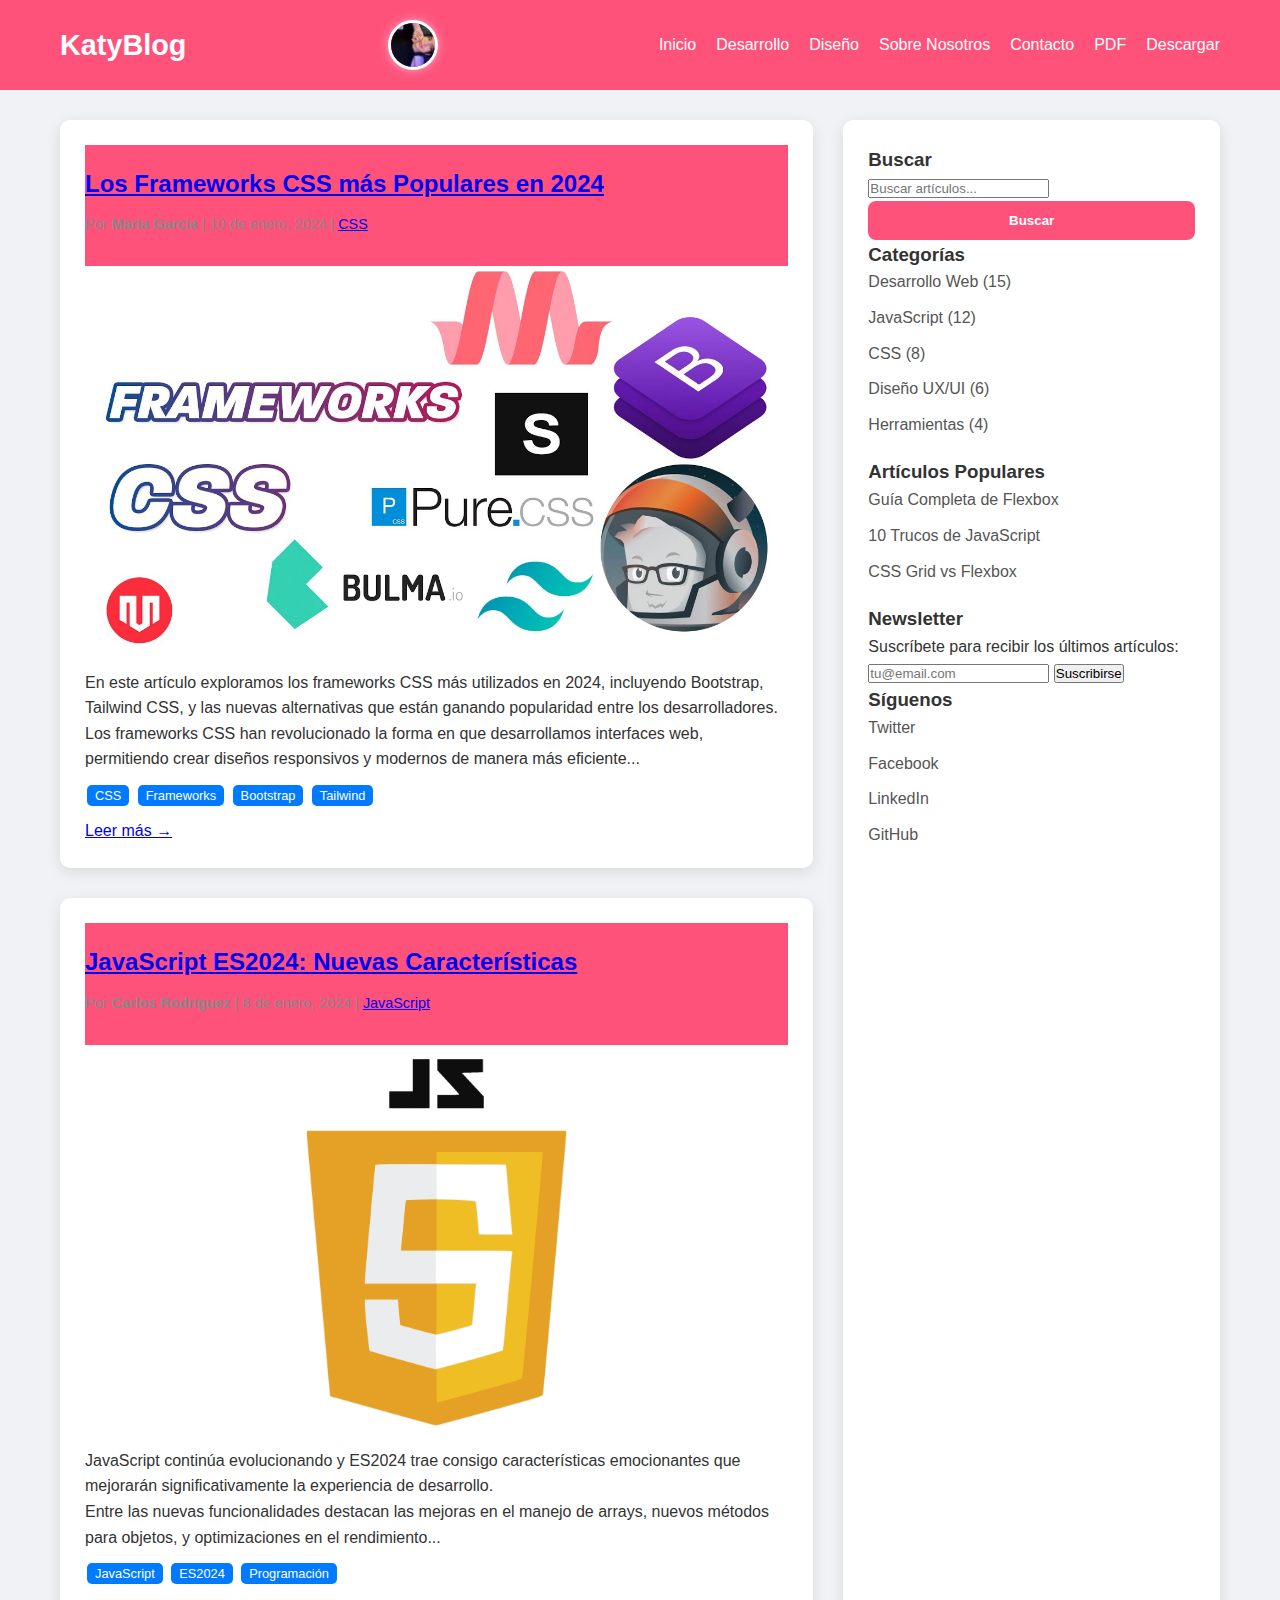
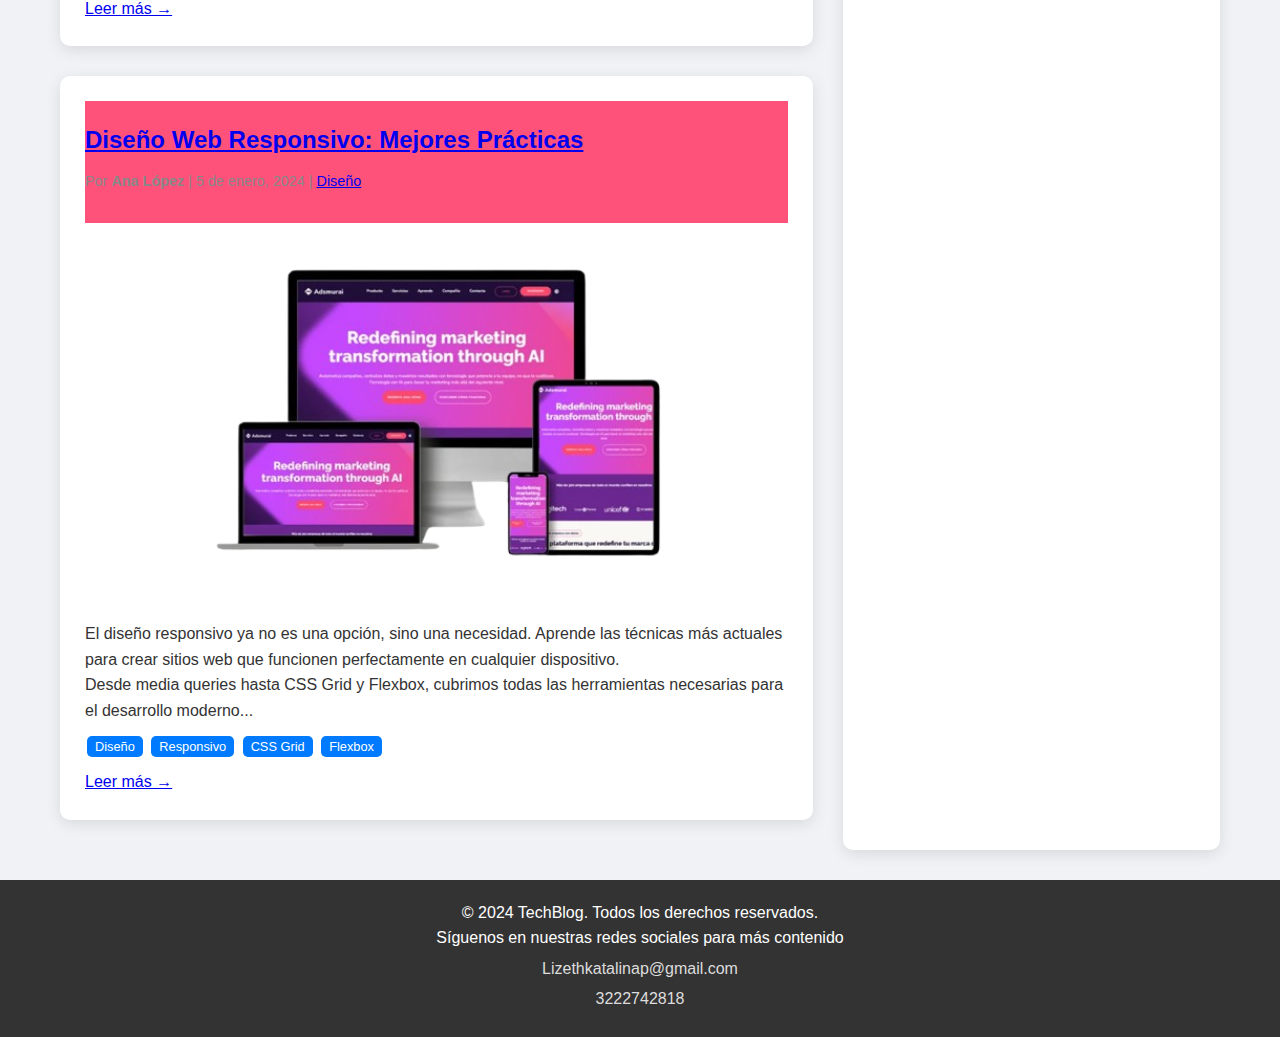
<file: index.html>
<!DOCTYPE html>
<html lang="es">
<head>
    <meta charset="UTF-8">
    <meta name="viewport" content="width=device-width, initial-scale=1.0">
    <title>TechBlog - Últimas Tendencias en Tecnología</title>
    <link rel="stylesheet" href="Estilos.css">
    <meta name="description" content="Blog sobre tecnología, desarrollo web y las últimas tendencias del sector">
</head>
<body>
    <header>
        <div class="container">
            <div class="header-content">
                <h1>KatyBlog</h1>
                <img class="profile-pic" src="kata.png.jpeg" alt="Foto de perfil">
                <nav>
                    <ul>
                        <li><a href="#inicio">Inicio</a></li>
                        <li><a href="#desarrollo">Desarrollo</a></li>
                        <li><a href="#diseño">Diseño</a></li>
                        <li><a href="#sobre-nosotros">Sobre Nosotros</a></li>
                        <li><a href="#contacto">Contacto</a></li>
                        <li><a href="2. Presupuesto bàsico.pdf" download>PDF</a></li>
                        <li><a href="TALLER PROCESAR-LAS MEDIDAS DE TENDENCIA..docx" download>Descargar</a></li>
                    </ul>
                </nav>
            </div>
        </div>
    </header>

    <div class="container">
        <main>
            <section id="posts">
                <article>
                    <header>
                        <h2><a href="https://www.browserstack.com/guide/top-css-frameworks">Los Frameworks CSS más Populares en 2024</a></h2>
                        <div class="article-meta">
                            Por <strong>María García</strong> | 
                            <time datetime="2024-01-10">10 de enero, 2024</time> | 
                            <a href="https://www.browserstack.com/guide/top-css-frameworks">CSS</a>
                        </div>
                    </header>
                    <img src="frame.jpg" alt="Logos de frameworks CSS" class="article-img">

                    <div class="article-content">
                        <p>En este artículo exploramos los frameworks CSS más utilizados en 2024, incluyendo Bootstrap, Tailwind CSS, y las nuevas alternativas que están ganando popularidad entre los desarrolladores.</p>
                        <p>Los frameworks CSS han revolucionado la forma en que desarrollamos interfaces web, permitiendo crear diseños responsivos y modernos de manera más eficiente...</p>
                        <div class="tags">
                            <span class="tag">CSS</span>
                            <span class="tag">Frameworks</span>
                            <span class="tag">Bootstrap</span>
                            <span class="tag">Tailwind</span>
                        </div>
                        <a href="https://www.dreamhost.com/blog/es/frameworks-css-populares/">Leer más →</a>
                    </div>
                </article>

                <article>
                    <header>
                        <h2><a href="https://dev.to/delia_code/exploring-the-newest-features-in-javascript-es2024-jie">JavaScript ES2024: Nuevas Características</a></h2>
                        <div class="article-meta">
                            Por <strong>Carlos Rodríguez</strong> | 
                            <time datetime="2024-01-08">8 de enero, 2024</time> | 
                            <a href="https://lenguajejs.com/javascript/">JavaScript</a>
                        </div>
                    </header>
                    <img src="image.png" alt="Logo de JavaScript con año 2024" class="article-img-medium">

                    <div class="article-content">
                        <p>JavaScript continúa evolucionando y ES2024 trae consigo características emocionantes que mejorarán significativamente la experiencia de desarrollo.</p>
                        <p>Entre las nuevas funcionalidades destacan las mejoras en el manejo de arrays, nuevos métodos para objetos, y optimizaciones en el rendimiento...</p>
                        <div class="tags">
                            <span class="tag">JavaScript</span>
                            <span class="tag">ES2024</span>
                            <span class="tag">Programación</span>
                        </div>
                        <a href="https://developer.mozilla.org/es/docs/Learn_web_development/Getting_started/Your_first_website/Adding_interactivity">Leer más →</a>
                    </div>
                </article>

                <article>
                    <header>
                        <h2><a href="https://www-browserstack-com.translate.goog/guide/best-practice-responsive-design?_x_tr_sl=en&_x_tr_tl=es&_x_tr_hl=es&_x_tr_pto=tc">Diseño Web Responsivo: Mejores Prácticas</a></h2>
                        <div class="article-meta">
                            Por <strong>Ana López</strong> | 
                            <time datetime="2024-01-05">5 de enero, 2024</time> | 
                            <a href="https://www-browserstack-com.translate.goog/guide/best-practice-responsive-design?_x_tr_sl=en&_x_tr_tl=es&_x_tr_hl=es&_x_tr_pto=tc">Diseño</a>
                        </div>
                    </header>
                    <img src="Responsive.png" alt="Dispositivos mostrando diseño responsivo" class="article-img">

                    <div class="article-content">
                        <p>El diseño responsivo ya no es una opción, sino una necesidad. Aprende las técnicas más actuales para crear sitios web que funcionen perfectamente en cualquier dispositivo.</p>
                        <p>Desde media queries hasta CSS Grid y Flexbox, cubrimos todas las herramientas necesarias para el desarrollo moderno...</p>
                        <div class="tags">
                            <span class="tag">Diseño</span>
                            <span class="tag">Responsivo</span>
                            <span class="tag">CSS Grid</span>
                            <span class="tag">Flexbox</span>
                        </div>
                        <a href="https://www-browserstack-com.translate.goog/guide/best-practice-responsive-design?_x_tr_sl=en&_x_tr_tl=es&_x_tr_hl=es&_x_tr_pto=tc">Leer más →</a>
                    </div>
                </article>
            </section>

            <aside>
                <section>
                    <h3>Buscar</h3>
                    <form class="search-form">
                        <input type="search" placeholder="Buscar artículos..." class="input-text">
                        <button type="submit" class="btn" aria-label="Buscar artículos">Buscar</button>
                    </form>
                </section>

                <section>
                    <h3>Categorías</h3>
                    <ul class="list">
                        <li><a href="https://desarrolloweb.com/">Desarrollo Web (15)</a></li>
                        <li><a href="https://developer.mozilla.org/es/docs/Web/JavaScript">JavaScript (12)</a></li>
                        <li><a href="https://developer.mozilla.org/es/docs/Web/CSS">CSS (8)</a></li>
                        <li><a href="https://www.ironhack.com/es/blog/que-es-y-que-hace-un-disenador-ux-ui">Diseño UX/UI (6)</a></li>
                        <li><a href="https://www.euroinnova.com/blog/herramientas-de-programacion">Herramientas (4)</a></li>
                    </ul>
                </section>

                <section>
                    <h3>Artículos Populares</h3>
                    <ul class="list">
                        <li><a href="https://css-tricks.com/snippets/css/a-guide-to-flexbox/">Guía Completa de Flexbox</a></li>
                        <li><a href="https://platzi.com/blog/10-trucos-claves-con-javascript/">10 Trucos de JavaScript</a></li>
                        <li><a href="https://carontestudio.com/blog/flexbox-vs-css-grid/">CSS Grid vs Flexbox</a></li>
                    </ul>
                </section>

                <section>
                    <h3>Newsletter</h3>
                    <p>Suscríbete para recibir los últimos artículos:</p>
                    <form class="newsletter-form">
                        <input type="email" placeholder="tu@email.com" class="input-text">
                        <button type="submit" class="btn" aria-label="Suscribirse al boletín">Suscribirse</button>
                    </form>
                </section>

                <section>
                    <h3>Síguenos</h3>
                    <ul class="list">
                        <li><a href="https://twitter.com/techblog">Twitter</a></li>
                        <li><a href="https://facebook.com/techblog">Facebook</a></li>
                        <li><a href="https://linkedin.com/company/techblog">LinkedIn</a></li>
                        <li><a href="https://github.com/techblog">GitHub</a></li>
                    </ul>
                </section>
            </aside>
        </main>
    </div>

    <footer>
        <div class="container">
            <p>&copy; 2024 TechBlog. Todos los derechos reservados.</p>
            <p>Síguenos en nuestras redes sociales para más contenido</p>
            <ul class="list">
                <li><a href="mailto:Lizethkatalinap@gmail.com">Lizethkatalinap@gmail.com</a></li>
                <li><a href="tel:+573222742818">3222742818</a></li>
            </ul>
        </div>
    </footer>
</body>
</html>
</file>
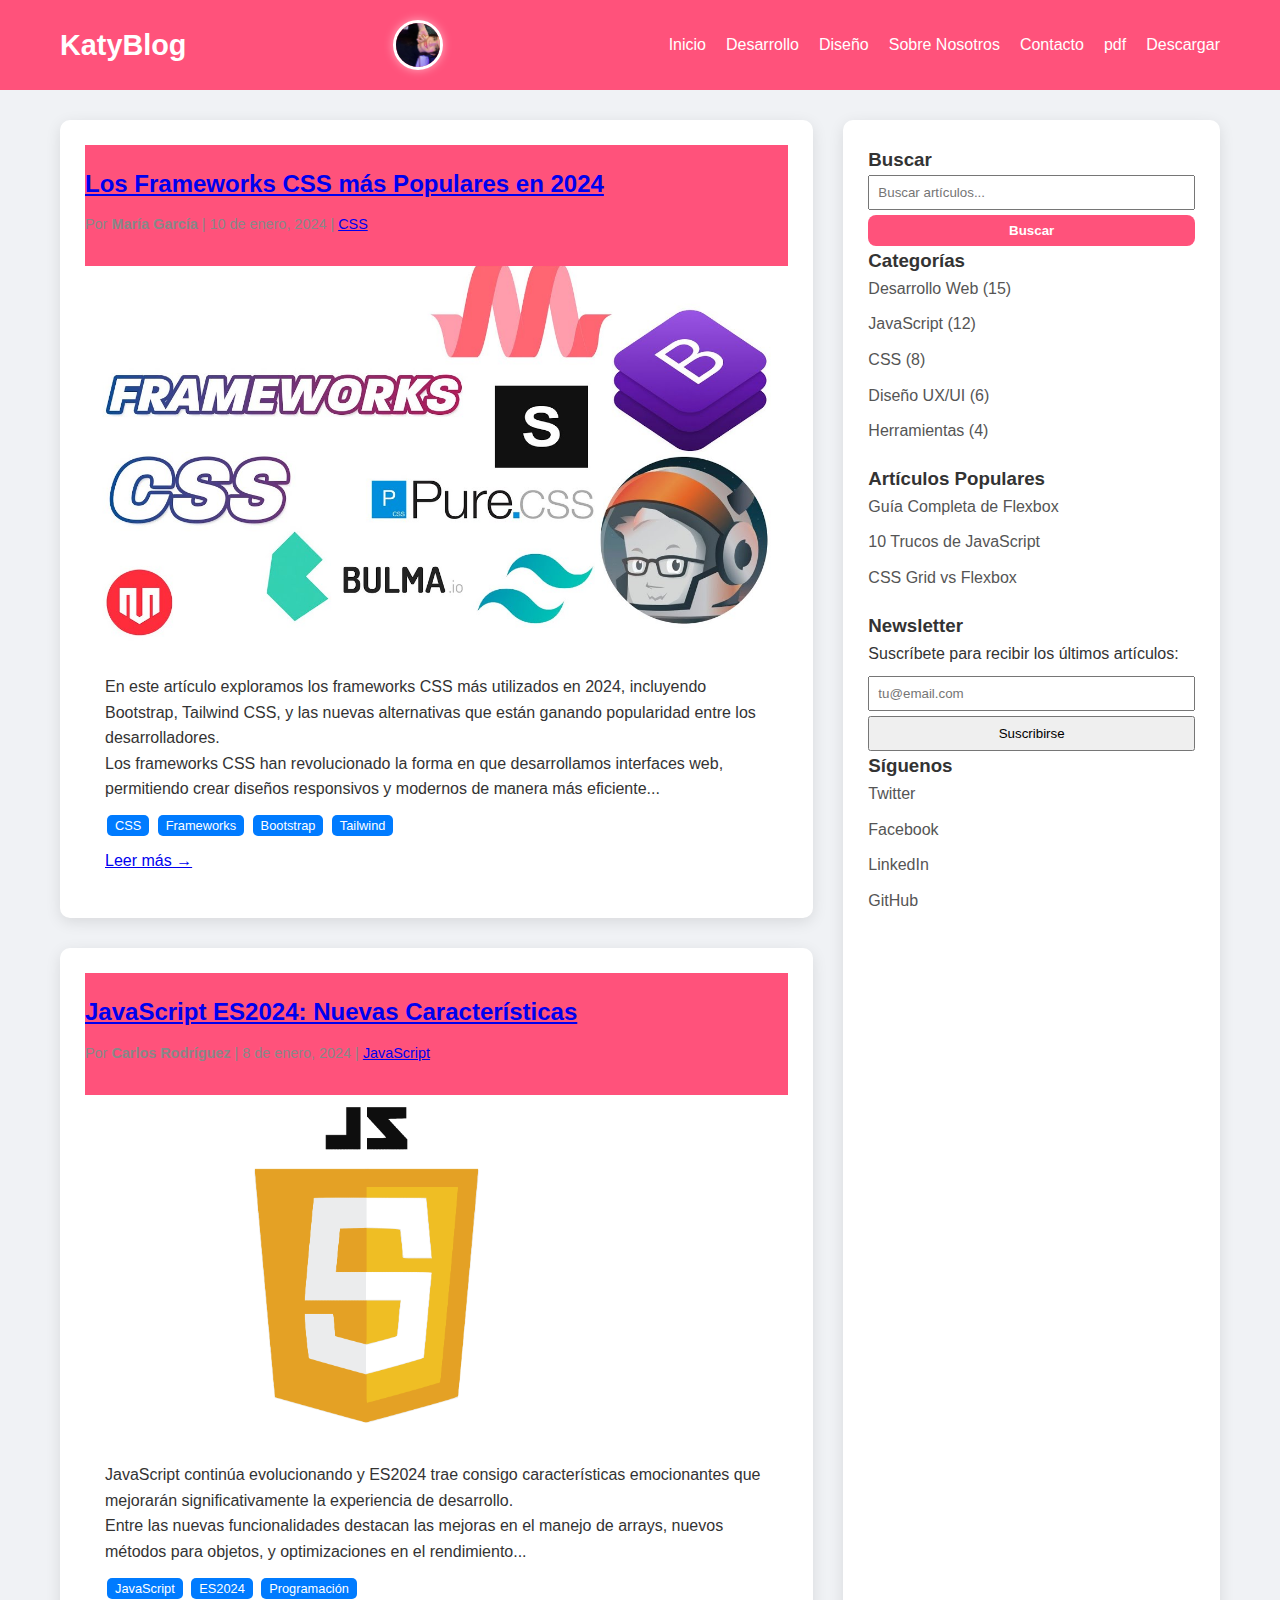
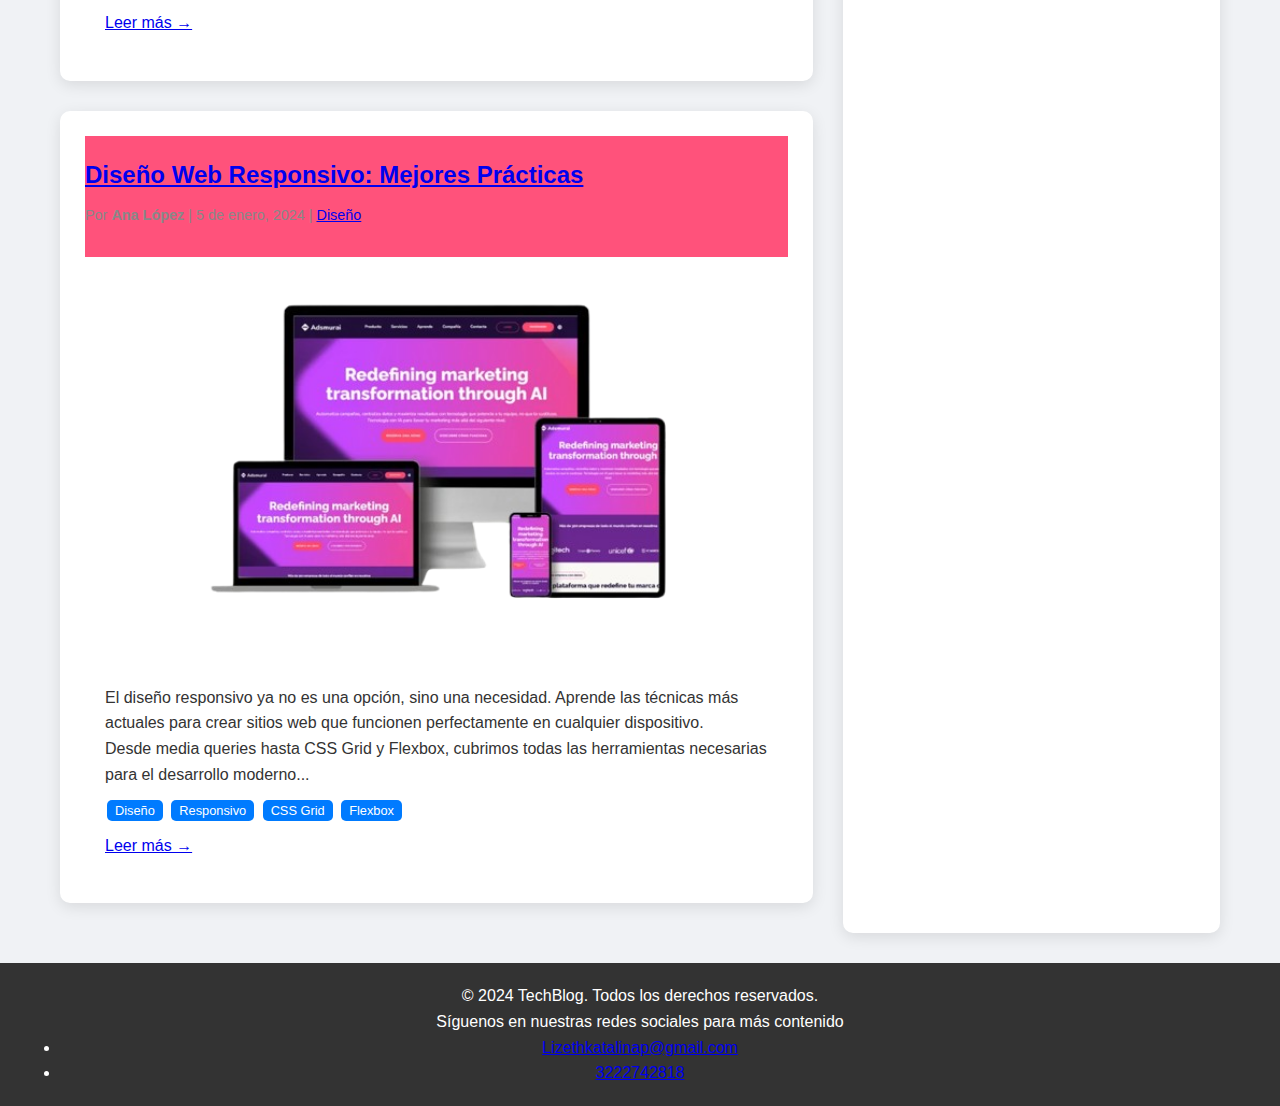
<file: Index.html>
<!DOCTYPE html>
<html lang="es">
<head>
    <meta charset="UTF-8">
    <meta name="viewport" content="width=device-width, initial-scale=1.0">
    <title>TechBlog  - Últimas Tendencias en Tecnología</title>
    <link rel="stylesheet" href="Estilos.css">
    <meta name="description" content="Blog sobre tecnología, desarrollo web y las últimas tendencias del sector">
    <!-- <style>
               * { margin: 0; padding: 0; box-sizing: border-box; }
        body { font-family: 'Segoe UI', sans-serif; line-height: 1.6; }
        .container { max-width: 1200px; margin: 0 auto; padding: 0 20px; }
        header { background: #d69cdb; color: rgb(214, 165, 208); padding: 1rem 0; }
        .header-content { display: flex; justify-content: space-between; align-items: center; }
        nav ul { display: flex; list-style: none; }
        nav li { margin-left: 20px; }
        nav a { color: white; text-decoration: none; }
        main { display: grid; grid-template-columns: 2fr 1fr; gap: 30px; margin: 30px 0; }
        article { background: white; margin-bottom: 30px; box-shadow: 0 2px 10px rgba(0,0,0,0.1); }
        .article-meta { color: #666; font-size: 0.9em; margin: 10px 0; }
        aside { background: #f8f9fa; padding: 20px; }
        footer { background: #333; color: white; text-align: center; padding: 20px 0; }
        .search-form { margin: 20px 0; }
        .tags { margin: 10px 0; }
        .tag { background: #007bff; color: white; padding: 3px 8px; margin: 2px; font-size: 0.8em; }

    </style> -->
</head>
<body>
    <header>
        <div class="container">
            <div class="header-content">
                <h1>KatyBlog</h1>
                <img class="profile-pic"src="kata.png.jpeg" alt ="Foto de perfil">
                <nav>
                    <ul>
                        <li><a href="#inicio">Inicio</a></li>
                        <li><a href="#desarrollo">Desarrollo</a></li>
                        <li><a href="#diseño">Diseño</a></li>
                        <li><a href="#sobre-nosotros">Sobre Nosotros</a></li>
                        <li><a href="#contacto">Contacto</a></li>
                        <li><a href="2. Presupuesto bàsico.pdf" download="">pdf</a></li>
                        <li><a href="TALLER PROCESAR-LAS MEDIDAS DE TENDENCIA..docx" download="">Descargar</a></li>

                    </ul>
                </nav>
            </div>
        </div>
    </header>

    <div class="container">
        <main>
            <section id="posts">
                <article>
                    <header>
                        <h2><a href="https://www.browserstack.com/guide/top-css-frameworks">Los Frameworks CSS más Populares en 2024</a></h2>
                        <div class="article-meta">
                            Por <strong>María García</strong> | 
                            <time datetime="2024-01-10">10 de enero, 2024</time> | 
                            <a href="https://www.browserstack.com/guide/top-css-frameworks">CSS</a>
                        </div>
                    </header>
                    <img src="frame.jpg" alt="Logos de frameworks CSS" style="width: 100%; height: 380px; object-fit: cover;">

                    <div style="padding: 20px;">
                        <p>En este artículo exploramos los frameworks CSS más utilizados en 2024, incluyendo Bootstrap, Tailwind CSS, y las nuevas alternativas que están ganando popularidad entre los desarrolladores.</p>
                        <p>Los frameworks CSS han revolucionado la forma en que desarrollamos interfaces web, permitiendo crear diseños responsivos y modernos de manera más eficiente...</p>
                        <div class="tags">
                            <span class="tag">CSS</span>
                            <span class="tag">Frameworks</span>
                            <span class="tag">Bootstrap</span>
                            <span class="tag">Tailwind</span>
                        </div>
                        <a href="https://www.dreamhost.com/blog/es/frameworks-css-populares/">Leer más →</a>
                    </div>
                </article>

                <article>
                    <header>
                        <h2><a href="https://dev.to/delia_code/exploring-the-newest-features-in-javascript-es2024-jie">JavaScript ES2024: Nuevas Características</a></h2>
                        <div class="article-meta">
                            Por <strong>Carlos Rodríguez</strong> | 
                            <time datetime="2024-01-08">8 de enero, 2024</time> | 
                            <a href="https://lenguajejs.com/javascript/">JavaScript</a>
                        </div>
                    </header>
                    <img src="image.png" alt="Logo de JavaScript con año 2024" style="width: 80%; height: 340px; object-fit: cover;">
                    <div style="padding: 20px;">
                        <p>JavaScript continúa evolucionando y ES2024 trae consigo características emocionantes que mejorarán significativamente la experiencia de desarrollo.</p>
                        <p>Entre las nuevas funcionalidades destacan las mejoras en el manejo de arrays, nuevos métodos para objetos, y optimizaciones en el rendimiento...</p>
                        <div class="tags">
                            <span class="tag">JavaScript</span>
                            <span class="tag">ES2024</span>
                            <span class="tag">Programación</span>
                        </div>
                        <a href="https://developer.mozilla.org/es/docs/Learn_web_development/Getting_started/Your_first_website/Adding_interactivity">Leer más →</a>
                    </div>
                </article>

                <article>
                    <header>
                        <h2><a href="https://www-browserstack-com.translate.goog/guide/best-practice-responsive-design?_x_tr_sl=en&_x_tr_tl=es&_x_tr_hl=es&_x_tr_pto=tc">Diseño Web Responsivo: Mejores Prácticas</a></h2>
                        <div class="article-meta">
                            Por <strong>Ana López</strong> | 
                            <time datetime="2024-01-05">5 de enero, 2024</time> | 
                            <a href="https://www-browserstack-com.translate.goog/guide/best-practice-responsive-design?_x_tr_sl=en&_x_tr_tl=es&_x_tr_hl=es&_x_tr_pto=tc">Diseño</a>
                        </div>
                    </header>
                    <img src="Responsive.png" alt="Dispositivos mostrando diseño responsivo" style="width: 100%; height: 400px; object-fit: cover;">
                    <div style="padding: 20px;">
                        <p>El diseño responsivo ya no es una opción, sino una necesidad. Aprende las técnicas más actuales para crear sitios web que funcionen perfectamente en cualquier dispositivo.</p>
                        <p>Desde media queries hasta CSS Grid y Flexbox, cubrimos todas las herramientas necesarias para el desarrollo moderno...</p>
                        <div class="tags">
                            <span class="tag">Diseño</span>
                            <span class="tag">Responsivo</span>
                            <span class="tag">CSS Grid</span>
                            <span class="tag">Flexbox</span>
                        </div>
                        <a href="https://www-browserstack-com.translate.goog/guide/best-practice-responsive-design?_x_tr_sl=en&_x_tr_tl=es&_x_tr_hl=es&_x_tr_pto=tc">Leer más →</a>
                    </div>
                </article>
            </section>

            <aside>
                <section>
                    <h3>Buscar</h3>
                    <form class="search-form">
                        <input type="search" placeholder="Buscar artículos..." style="width: 100%; padding: 8px;">
                        <button type="submit" style="width: 100%; padding: 8px; margin-top: 5px;">Buscar</button>
                    </form>
                </section>

                <section>
                    <h3>Categorías</h3>
                    <ul style="list-style: none;">
                        <li><a href="https://desarrolloweb.com/">Desarrollo Web (15)</a></li>
                        <li><a href="https://developer.mozilla.org/es/docs/Web/JavaScript">JavaScript (12)</a></li>
                        <li><a href="https://developer.mozilla.org/es/docs/Web/CSS">CSS (8)</a></li>
                        <li><a href="https://www.ironhack.com/es/blog/que-es-y-que-hace-un-disenador-ux-ui">Diseño UX/UI (6)</a></li>
                        <li><a href="https://www.euroinnova.com/blog/herramientas-de-programacion">Herramientas (4)</a></li>
                    </ul>
                </section>

                <section>
                    <h3>Artículos Populares</h3>
                    <ul style="list-style: none;">
                        <li><a href="https://css-tricks.com/snippets/css/a-guide-to-flexbox/">Guía Completa de Flexbox</a></li>
                        <li><a href="https://platzi.com/blog/10-trucos-claves-con-javascript/">10 Trucos de JavaScript</a></li>
                        <li><a href="https://carontestudio.com/blog/flexbox-vs-css-grid/">CSS Grid vs Flexbox</a></li>
                    </ul>
                </section>

                <section>
                    <h3>Newsletter</h3>
                    <p>Suscríbete para recibir los últimos artículos:</p>
                    <form style="margin-top: 10px;">
                        <input type="email" placeholder="tu@email.com" style="width: 100%; padding: 8px; margin-bottom: 5px;">
                        <button type="submit" style="width: 100%; padding: 8px;">Suscribirse</button>
                    </form>
                </section>

                <section>
                    <h3>Síguenos</h3>
                    <ul style="list-style: none;">
                        <li><a href="https://twitter.com/techblog">Twitter</a></li>
                        <li><a href="https://facebook.com/techblog">Facebook</a></li>
                        <li><a href="https://linkedin.com/company/techblog">LinkedIn</a></li>
                        <li><a href="https://github.com/techblog">GitHub</a></li>
                    </ul>
                </section>
            </aside>
        </main>
    </div>

    <footer>
        <div class="container">
            <p>&copy; 2024 TechBlog. Todos los derechos reservados.</p>
            <p>Síguenos en nuestras redes sociales para más contenido</p>

            <li><a href="mailto:Lizethkatalinap@gmail.com">Lizethkatalinap@gmail.com</a></li>
            <li><a href="3222742818">3222742818</a></li>
        </div>
    </footer>
</body>
</html>
</file>
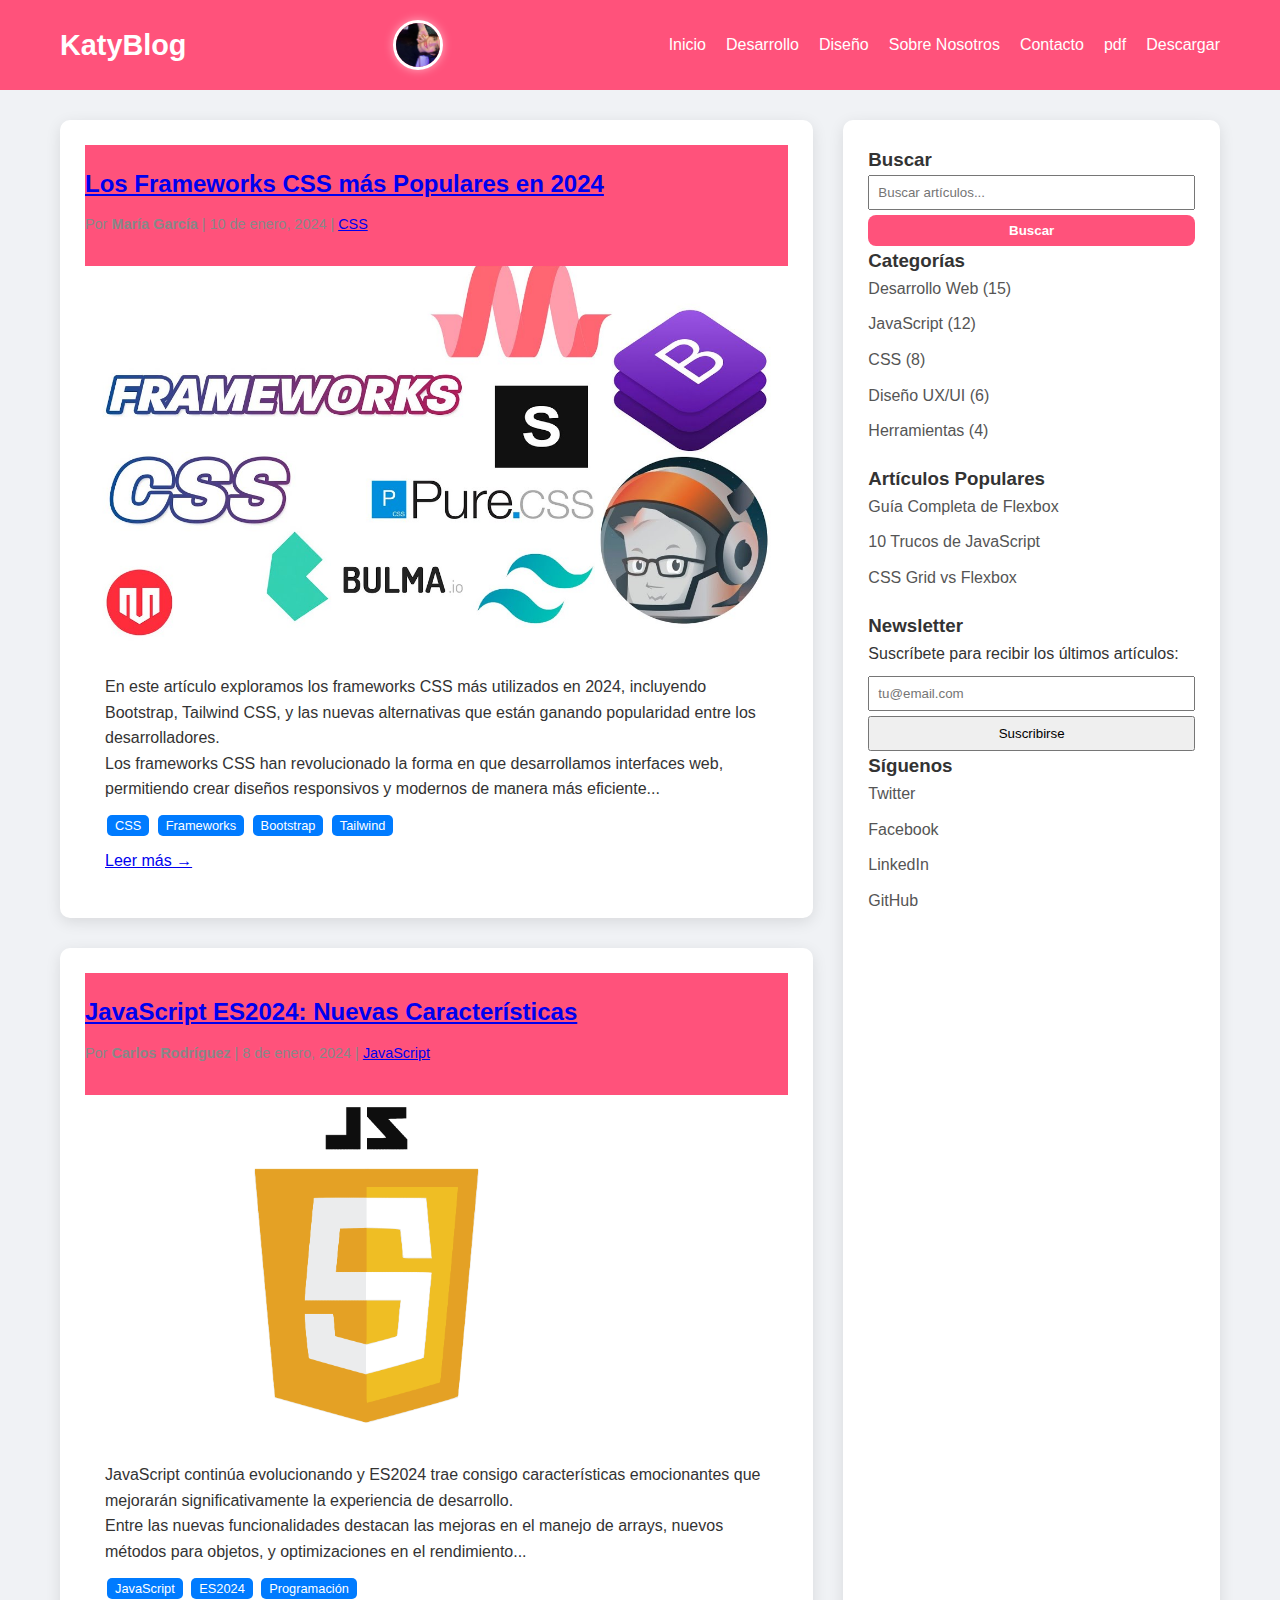
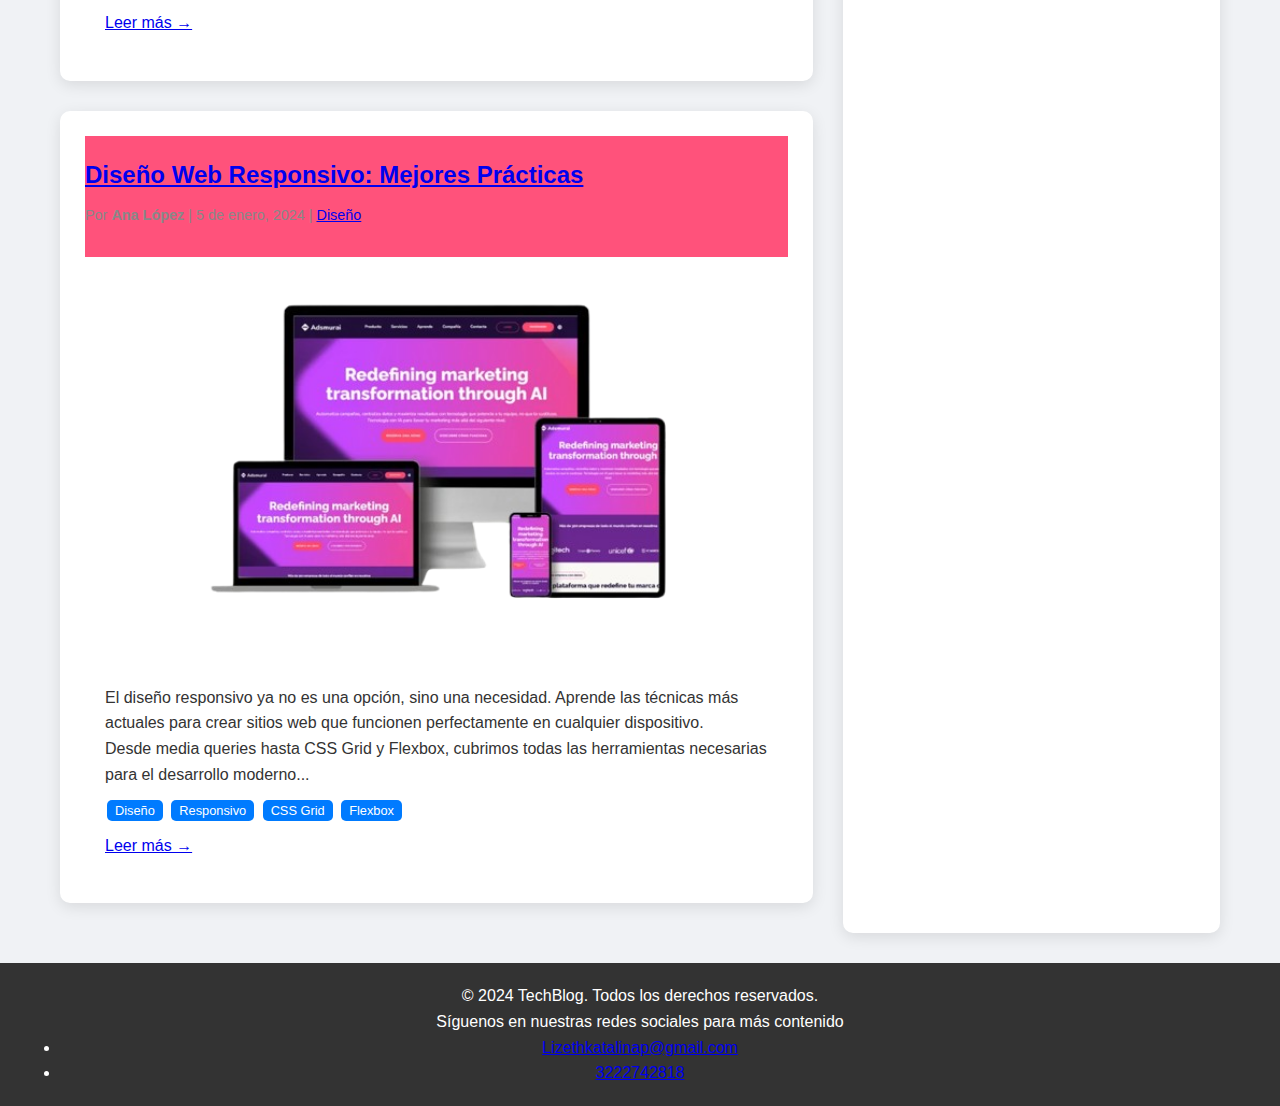
<file: plantilla.html>
<!DOCTYPE html>
<html lang="es">
<head>
    <meta charset="UTF-8">
    <meta name="viewport" content="width=device-width, initial-scale=1.0">
    <title>TechBlog  - Últimas Tendencias en Tecnología</title>
    <link rel="stylesheet" href="Estilos.css">
    <meta name="description" content="Blog sobre tecnología, desarrollo web y las últimas tendencias del sector">
    <!-- <style>
               * { margin: 0; padding: 0; box-sizing: border-box; }
        body { font-family: 'Segoe UI', sans-serif; line-height: 1.6; }
        .container { max-width: 1200px; margin: 0 auto; padding: 0 20px; }
        header { background: #d69cdb; color: rgb(214, 165, 208); padding: 1rem 0; }
        .header-content { display: flex; justify-content: space-between; align-items: center; }
        nav ul { display: flex; list-style: none; }
        nav li { margin-left: 20px; }
        nav a { color: white; text-decoration: none; }
        main { display: grid; grid-template-columns: 2fr 1fr; gap: 30px; margin: 30px 0; }
        article { background: white; margin-bottom: 30px; box-shadow: 0 2px 10px rgba(0,0,0,0.1); }
        .article-meta { color: #666; font-size: 0.9em; margin: 10px 0; }
        aside { background: #f8f9fa; padding: 20px; }
        footer { background: #333; color: white; text-align: center; padding: 20px 0; }
        .search-form { margin: 20px 0; }
        .tags { margin: 10px 0; }
        .tag { background: #007bff; color: white; padding: 3px 8px; margin: 2px; font-size: 0.8em; }

    </style> -->
</head>
<body>
    <header>
        <div class="container">
            <div class="header-content">
                <h1>KatyBlog</h1>
                <img class="profile-pic"src="kata.png.jpeg" alt ="Foto de perfil">
                <nav>
                    <ul>
                        <li><a href="#inicio">Inicio</a></li>
                        <li><a href="#desarrollo">Desarrollo</a></li>
                        <li><a href="#diseño">Diseño</a></li>
                        <li><a href="#sobre-nosotros">Sobre Nosotros</a></li>
                        <li><a href="#contacto">Contacto</a></li>
                        <li><a href="2. Presupuesto bàsico.pdf" download="">pdf</a></li>
                        <li><a href="TALLER PROCESAR-LAS MEDIDAS DE TENDENCIA..docx" download="">Descargar</a></li>

                    </ul>
                </nav>
            </div>
        </div>
    </header>

    <div class="container">
        <main>
            <section id="posts">
                <article>
                    <header>
                        <h2><a href="https://www.browserstack.com/guide/top-css-frameworks">Los Frameworks CSS más Populares en 2024</a></h2>
                        <div class="article-meta">
                            Por <strong>María García</strong> | 
                            <time datetime="2024-01-10">10 de enero, 2024</time> | 
                            <a href="https://www.browserstack.com/guide/top-css-frameworks"">CSS</a>
                        </div>
                    </header>
                    <img src="frame.jpg" alt="Logos de frameworks CSS" style="width: 100%; height: 380px; object-fit: cover;">

                    <div style="padding: 20px;">
                        <p>En este artículo exploramos los frameworks CSS más utilizados en 2024, incluyendo Bootstrap, Tailwind CSS, y las nuevas alternativas que están ganando popularidad entre los desarrolladores.</p>
                        <p>Los frameworks CSS han revolucionado la forma en que desarrollamos interfaces web, permitiendo crear diseños responsivos y modernos de manera más eficiente...</p>
                        <div class="tags">
                            <span class="tag">CSS</span>
                            <span class="tag">Frameworks</span>
                            <span class="tag">Bootstrap</span>
                            <span class="tag">Tailwind</span>
                        </div>
                        <a href="https://www.dreamhost.com/blog/es/frameworks-css-populares/">Leer más →</a>
                    </div>
                </article>

                <article>
                    <header>
                        <h2><a href="https://dev.to/delia_code/exploring-the-newest-features-in-javascript-es2024-jie">JavaScript ES2024: Nuevas Características</a></h2>
                        <div class="article-meta">
                            Por <strong>Carlos Rodríguez</strong> | 
                            <time datetime="2024-01-08">8 de enero, 2024</time> | 
                            <a href="https://lenguajejs.com/javascript/">JavaScript</a>
                        </div>
                    </header>
                    <img src="image.png" alt="Logo de JavaScript con año 2024" style="width: 80%; height: 340px; object-fit: cover;">
                    <div style="padding: 20px;">
                        <p>JavaScript continúa evolucionando y ES2024 trae consigo características emocionantes que mejorarán significativamente la experiencia de desarrollo.</p>
                        <p>Entre las nuevas funcionalidades destacan las mejoras en el manejo de arrays, nuevos métodos para objetos, y optimizaciones en el rendimiento...</p>
                        <div class="tags">
                            <span class="tag">JavaScript</span>
                            <span class="tag">ES2024</span>
                            <span class="tag">Programación</span>
                        </div>
                        <a href="https://developer.mozilla.org/es/docs/Learn_web_development/Getting_started/Your_first_website/Adding_interactivity">Leer más →</a>
                    </div>
                </article>

                <article>
                    <header>
                        <h2><a href="https://www-browserstack-com.translate.goog/guide/best-practice-responsive-design?_x_tr_sl=en&_x_tr_tl=es&_x_tr_hl=es&_x_tr_pto=tc">Diseño Web Responsivo: Mejores Prácticas</a></h2>
                        <div class="article-meta">
                            Por <strong>Ana López</strong> | 
                            <time datetime="2024-01-05">5 de enero, 2024</time> | 
                            <a href="https://www-browserstack-com.translate.goog/guide/best-practice-responsive-design?_x_tr_sl=en&_x_tr_tl=es&_x_tr_hl=es&_x_tr_pto=tc">Diseño</a>
                        </div>
                    </header>
                    <img src="Responsive.png" alt="Dispositivos mostrando diseño responsivo" style="width: 100%; height: 400px; object-fit: cover;">
                    <div style="padding: 20px;">
                        <p>El diseño responsivo ya no es una opción, sino una necesidad. Aprende las técnicas más actuales para crear sitios web que funcionen perfectamente en cualquier dispositivo.</p>
                        <p>Desde media queries hasta CSS Grid y Flexbox, cubrimos todas las herramientas necesarias para el desarrollo moderno...</p>
                        <div class="tags">
                            <span class="tag">Diseño</span>
                            <span class="tag">Responsivo</span>
                            <span class="tag">CSS Grid</span>
                            <span class="tag">Flexbox</span>
                        </div>
                        <a href="https://www-browserstack-com.translate.goog/guide/best-practice-responsive-design?_x_tr_sl=en&_x_tr_tl=es&_x_tr_hl=es&_x_tr_pto=tc">Leer más →</a>
                    </div>
                </article>
            </section>

            <aside>
                <section>
                    <h3>Buscar</h3>
                    <form class="search-form">
                        <input type="search" placeholder="Buscar artículos..." style="width: 100%; padding: 8px;">
                        <button type="submit" style="width: 100%; padding: 8px; margin-top: 5px;">Buscar</button>
                    </form>
                </section>

                <section>
                    <h3>Categorías</h3>
                    <ul style="list-style: none;">
                        <li><a href="https://desarrolloweb.com/">Desarrollo Web (15)</a></li>
                        <li><a href="https://developer.mozilla.org/es/docs/Web/JavaScript">JavaScript (12)</a></li>
                        <li><a href="https://developer.mozilla.org/es/docs/Web/CSS">CSS (8)</a></li>
                        <li><a href="https://www.ironhack.com/es/blog/que-es-y-que-hace-un-disenador-ux-ui">Diseño UX/UI (6)</a></li>
                        <li><a href="https://www.euroinnova.com/blog/herramientas-de-programacion">Herramientas (4)</a></li>
                    </ul>
                </section>

                <section>
                    <h3>Artículos Populares</h3>
                    <ul style="list-style: none;">
                        <li><a href="https://css-tricks.com/snippets/css/a-guide-to-flexbox/">Guía Completa de Flexbox</a></li>
                        <li><a href="https://platzi.com/blog/10-trucos-claves-con-javascript/">10 Trucos de JavaScript</a></li>
                        <li><a href="https://carontestudio.com/blog/flexbox-vs-css-grid/">CSS Grid vs Flexbox</a></li>
                    </ul>
                </section>

                <section>
                    <h3>Newsletter</h3>
                    <p>Suscríbete para recibir los últimos artículos:</p>
                    <form style="margin-top: 10px;">
                        <input type="email" placeholder="tu@email.com" style="width: 100%; padding: 8px; margin-bottom: 5px;">
                        <button type="submit" style="width: 100%; padding: 8px;">Suscribirse</button>
                    </form>
                </section>

                <section>
                    <h3>Síguenos</h3>
                    <ul style="list-style: none;">
                        <li><a href="https://twitter.com/techblog">Twitter</a></li>
                        <li><a href="https://facebook.com/techblog">Facebook</a></li>
                        <li><a href="https://linkedin.com/company/techblog">LinkedIn</a></li>
                        <li><a href="https://github.com/techblog">GitHub</a></li>
                    </ul>
                </section>
            </aside>
        </main>
    </div>

    <footer>
        <div class="container">
            <p>&copy; 2024 TechBlog. Todos los derechos reservados.</p>
            <p>Síguenos en nuestras redes sociales para más contenido</p>

            <li><a href="mailto:Lizethkatalinap@gmail.com">Lizethkatalinap@gmail.com</a></li>
            <li><a href="3222742818">3222742818</a></li>
        </div>
    </footer>
</body>
</html>
</file>
<file: Estilos.css>
/* ==== Reset y Configuración General ==== */
* {
  margin: 0;
  padding: 0;
  box-sizing: border-box;
}

body {
  font-family: 'Segoe UI', Tahoma, Geneva, Verdana, sans-serif;
  line-height: 1.6;
  background-color: #f0f2f5;
  color: #333;
  font-size: 16px;
}

.container {
  max-width: 1200px;
  margin: 0 auto;
  padding: 0 20px;
}

/* ==== Encabezado y Navegación ==== */
header {
  background: #ff527b;
  color: white;
  padding: 20px 0;
}

.header-content {
  display: flex;
  justify-content: space-between;
  align-items: center;
  flex-wrap: wrap; /* Para que no se desborde en pantallas pequeñas */
}

.logo {
  display: flex;
  align-items: center;
  gap: 10px;
}

.profile-pic {
  width: 50px;
  height: 50px;
  border-radius: 50%;
  object-fit: cover;
  border: 3px solid white;
  box-shadow: 0 0 10px rgba(255, 255, 255, 0.5);
  transition: all 0.3s ease-in-out;
}

.profile-pic:hover {
  box-shadow: 0 0 20px rgba(255, 255, 255, 0.8), 0 0 40px rgba(255, 255, 255, 0.6);
  transform: scale(1.1);
}

h1 {
  margin: 0;
  color: white;
  font-size: 1.8em;
}

nav ul {
  display: flex;
  list-style: none;
  flex-wrap: wrap;
}

nav li {
  margin-left: 20px;
}

nav a {
  color: white;
  text-decoration: none;
  font-weight: 500;
  transition: color 0.3s ease;
}

nav a:hover {
  color: #f7b4c9;
}

/* ==== Contenido Principal ==== */
main {
  display: grid;
  grid-template-columns: 2fr 1fr;
  gap: 30px;
  margin: 30px 0;
}

article {
  background: white;
  margin-bottom: 30px;
  padding: 25px;
  border-radius: 10px;
  box-shadow: 0 4px 15px rgba(0, 0, 0, 0.1);
  transition: transform 0.3s ease;
}

article:hover {
  transform: translateY(-5px);
}

.article-meta {
  color: #888;
  font-size: 0.9em;
  margin: 10px 0;
}

article img {
  width: 100%;
  height: auto;
  object-fit: cover;
  border-radius: 8px;
}

/* ==== Sidebar ==== */
aside {
  background: white;
  padding: 25px;
  border-radius: 10px;
  box-shadow: 0 4px 15px rgba(0, 0, 0, 0.1);
}

aside h2 {
  font-family: 'Poppins', sans-serif;
  font-weight: 600;
  color: #333;
  margin-bottom: 15px;
  border-bottom: 2px solid #ff527b;
  padding-bottom: 5px;
}

aside ul {
  list-style: none;
  margin-bottom: 20px;
}

aside li {
  margin-bottom: 10px;
}

aside a {
  color: #555;
  text-decoration: none;
  transition: color 0.3s ease;
}

aside a:hover {
  color: #ff527b;
}

/* ==== Formularios ==== */
.search-form input[type="text"] {
  width: 100%;
  padding: 12px;
  border: 1px solid #ddd;
  border-radius: 8px;
  margin-bottom: 10px;
}

.search-form button {
  width: 100%;
  padding: 12px;
  background-color: #ff527b;
  color: white;
  border: none;
  border-radius: 8px;
  cursor: pointer;
  font-weight: bold;
  transition: background-color 0.3s ease;
}

.search-form button:hover {
  background-color: #d13d61;
}

/* ==== Tags ==== */
.tags {
  margin: 10px 0;
}

.tag {
  background: #007bff;
  color: white;
  padding: 3px 8px;
  margin: 2px;
  font-size: 0.8em;
  border-radius: 5px;
}

/* ==== Footer ==== */
footer {
  background: #333;
  color: white;
  text-align: center;
  padding: 20px 0;
}

footer ul {
  list-style: none;
  padding: 0;
}

footer ul li {
  margin: 5px 0;
}

footer ul li a {
  color: #ddd;
  text-decoration: none;
}

footer ul li a:hover {
  color: white;
}

/* ==== Diseño responsivo ==== */

/* Tablets */
@media (max-width: 900px) {
  main {
    grid-template-columns: 1fr;
  }

  .header-content {
    flex-direction: column;
    align-items: flex-start;
  }

  nav ul {
    flex-direction: column;
    width: 100%;
    margin-top: 10px;
  }

  nav li {
    margin: 10px 0;
  }

  .container {
    padding: 0 15px;
  }
}

/* Celulares */
@media (max-width: 600px) {
  body {
    font-size: 14px;
  }

  header {
    padding: 0.8rem 0;
  }

  .profile-pic {
    width: 40px;
    height: 40px;
    margin-top: 10px;
  }

  h1 {
    font-size: 1.5rem;
    text-align: center;
  }

  .header-content {
    align-items: center;
  }

  nav ul {
    align-items: center;
  }

  aside {
    margin-top: 20px;
  }
}

/* Extra pequeño */
@media (max-width: 400px) {
  nav a {
    font-size: 0.9rem;
  }

  .tag {
    font-size: 0.7em;
    padding: 2px 5px;
  }
}
</file>
